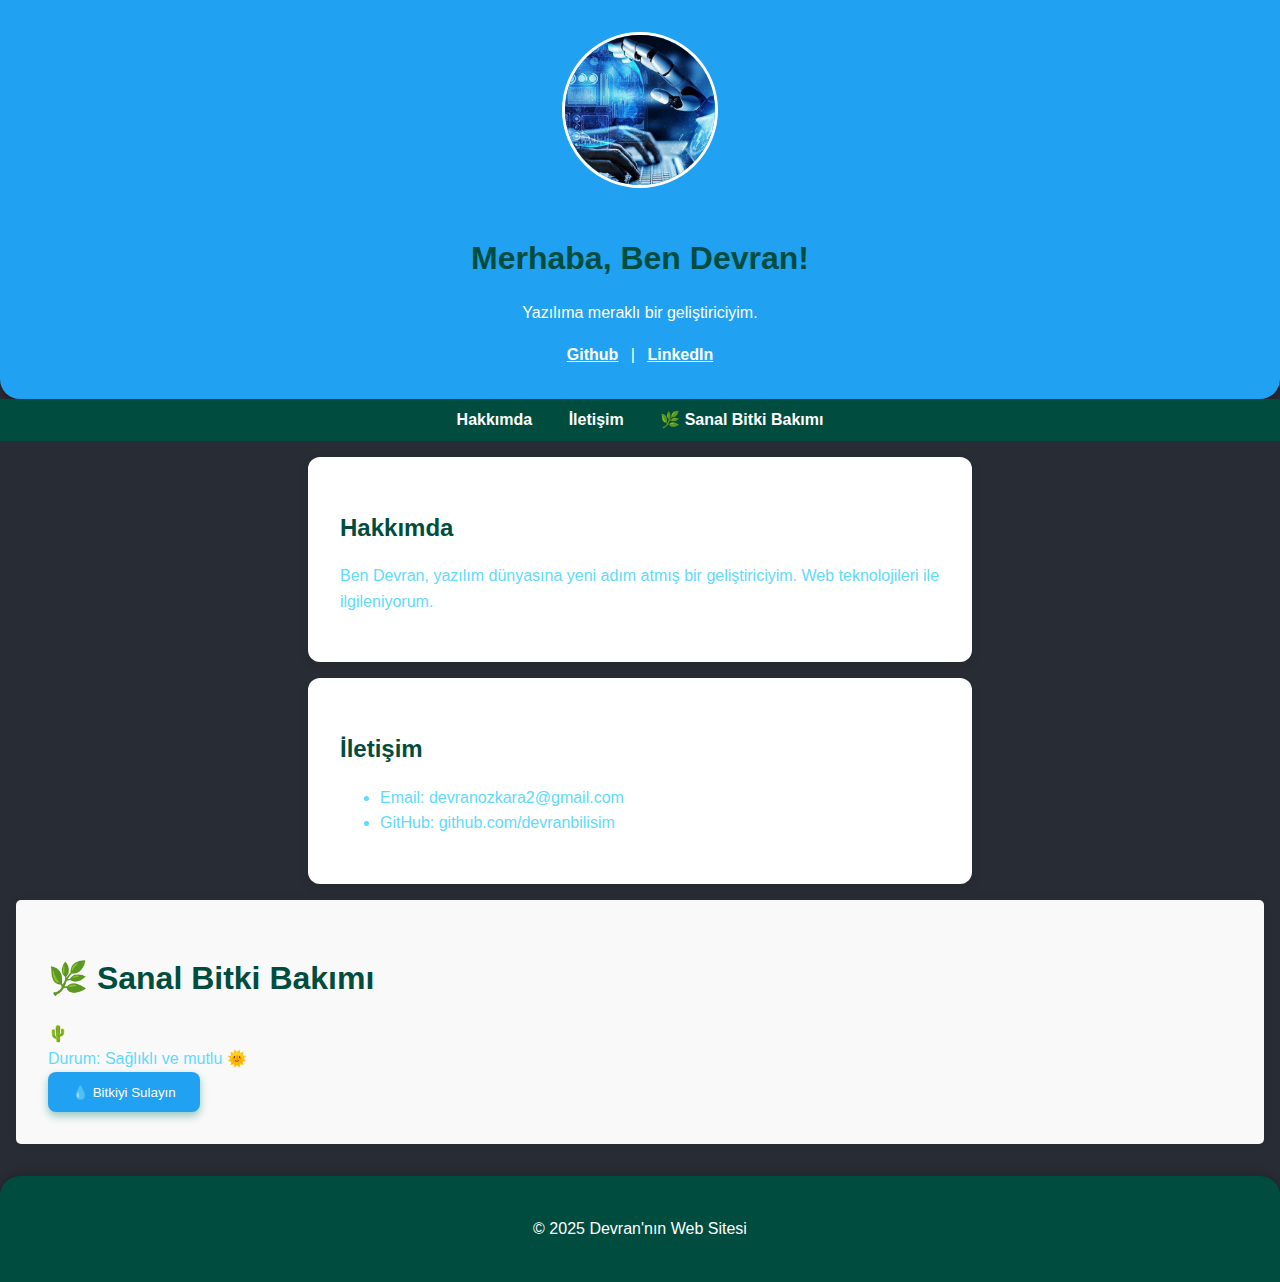
<file: index.html>
<!DOCTYPE html>
<html lang="tr">
<head>
  <meta charset="UTF-8" />
  <meta name="viewport" content="width=device-width, initial-scale=1" />
  <title>Benim Web Sitem</title>
  <link rel="stylesheet" href="style.css" />
  <link rel="icon" href="favicon.png" type="image/png" />
</head>
<body>
  <header>
    <img src="profil.jpg" alt="Profil Fotoğrafı" class="profil-foto" />
    <h1>Merhaba, Ben Devran!</h1>
    <p>Yazılıma meraklı bir geliştiriciyim.</p>
    <div class="sosyal-linkler">
      <a href="https://github.com/devranbilisim" target="_blank">Github</a> |
      <a href="https://linkedin.com/in/devran-bilisim" target="_blank">LinkedIn</a>
    </div>
  </header>

  <nav>
    <a href="#hakkimda">Hakkımda</a>
    <a href="#iletisim">İletişim</a>
    <a href="#bitkiBakimi">🌿 Sanal Bitki Bakımı</a>
  </nav>

  <section id="hakkimda" class="kart">
    <h2>Hakkımda</h2>
    <p>Ben Devran, yazılım dünyasına yeni adım atmış bir geliştiriciyim. Web teknolojileri ile ilgileniyorum.</p>
  </section>

  <section id="iletisim" class="kart">
    <h2>İletişim</h2>
    <ul>
      <li>Email: devranozkara2@gmail.com</li>
      <li>GitHub: github.com/devranbilisim</li>
    </ul>
  </section>

  <section id="bitkiBakimi">
    <h1>🌿 Sanal Bitki Bakımı</h1>
    <div id="bitki">🌵</div>
    <div id="durum">Durum: Sağlıklı</div>
    <button id="sulaBtn">💧 Bitkiyi Sulayın</button>
  </section>

  <footer>
    <p>&copy; 2025 Devran'nın Web Sitesi</p>
  </footer>

  <script src="script.js"></script>
</body>
</html>
</file>
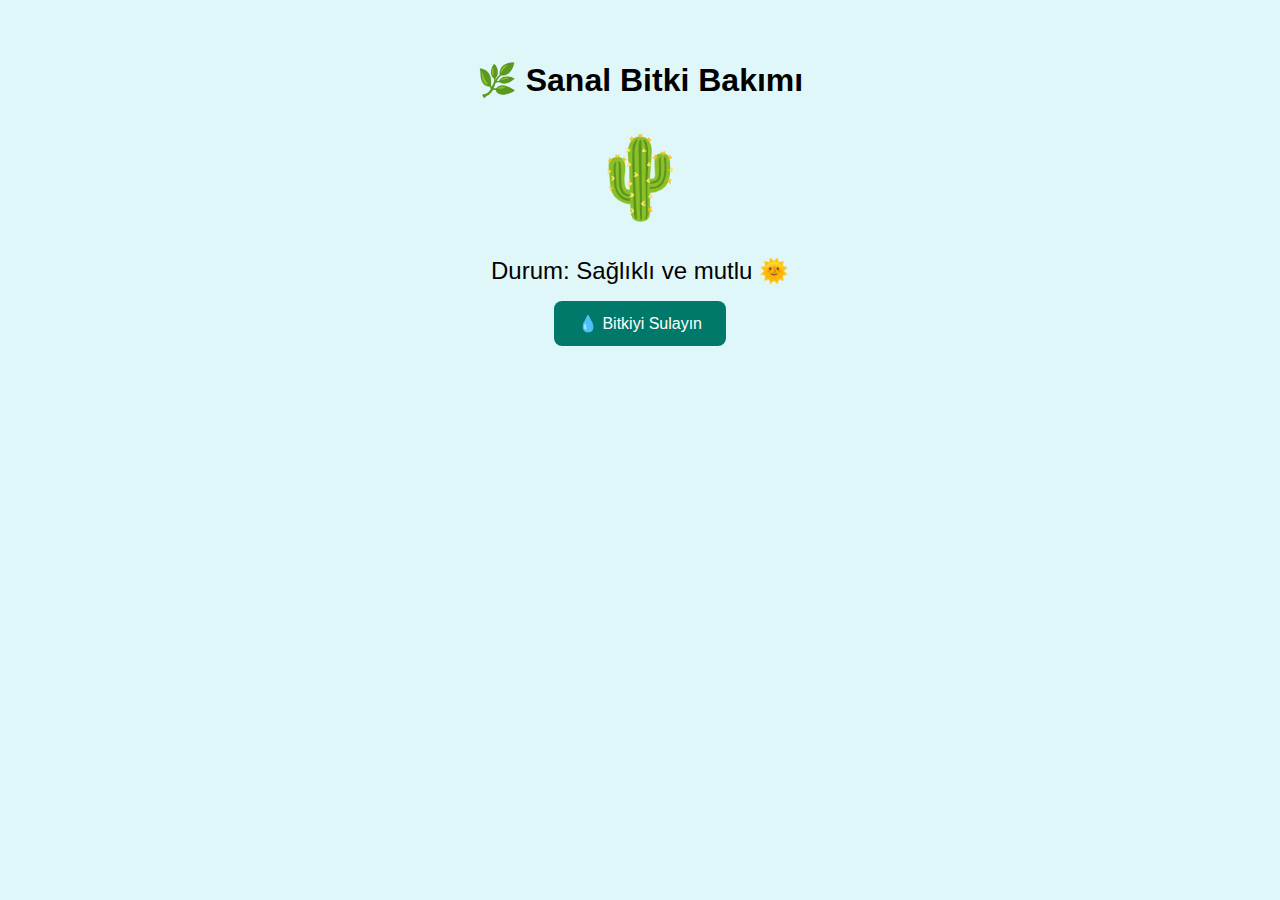
<file: bitki.html>
<!DOCTYPE html>
<html lang="tr">
<head>
  <meta charset="UTF-8" />
  <title>Sanal Bitki Bakımı</title>
  <style>
    body {
      font-family: Arial, sans-serif;
      text-align: center;
      padding: 2rem;
      background: #e0f7fa;
    }
    #bitki {
      font-size: 5rem;
      margin: 2rem 0;
      transition: transform 0.3s ease;
    }
    #durum {
      font-size: 1.5rem;
      margin-bottom: 1rem;
    }
    button {
      padding: 0.8rem 1.5rem;
      font-size: 1rem;
      background: #00796b;
      color: white;
      border: none;
      border-radius: 8px;
      cursor: pointer;
      transition: background 0.3s ease;
    }
    button:hover {
      background: #004d40;
    }
  </style>
</head>
<body>
  <h1>🌿 Sanal Bitki Bakımı</h1>
  <div id="bitki">🌵</div>
  <div id="durum">Durum: Sağlıklı</div>
  <button id="sulaBtn">💧 Bitkiyi Sulayın</button>

  <script>
    const bitkiEl = document.getElementById("bitki");
    const durumEl = document.getElementById("durum");
    const sulaBtn = document.getElementById("sulaBtn");

    // Bitki su seviyesi 0 - 5 arasında olacak
    // 0 = Çok susuz (solmuş), 5 = Çok sağlıklı
    let suSeviyesi = parseInt(localStorage.getItem("suSeviyesi")) || 5;
    let sonSulamaZamani = parseInt(localStorage.getItem("sonSulamaZamani")) || Date.now();

    // Sayfa her açıldığında zaman farkını hesapla ve su seviyesini düşür
    const MILLISEKUNDE_BIR_GUN = 1000 * 60 * 60 * 24;

    function guncelleDurum() {
      const simdi = Date.now();
      const fark = simdi - sonSulamaZamani;
      const gunFarki = Math.floor(fark / MILLISEKUNDE_BIR_GUN);

      suSeviyesi = Math.max(0, 5 - gunFarki); // Gün başına 1 azalsın
      localStorage.setItem("suSeviyesi", suSeviyesi);
      
      // Duruma göre emoji ve yazı ayarla
      if (suSeviyesi >= 4) {
        bitkiEl.textContent = "🌵"; // Sağlıklı kaktüs
        durumEl.textContent = "Durum: Sağlıklı ve mutlu 🌞";
        bitkiEl.style.transform = "scale(1)";
      } else if (suSeviyesi >= 2) {
        bitkiEl.textContent = "🌿"; // Orta seviyede
        durumEl.textContent = "Durum: Susuz kaldı, biraz sulamaya ihtiyacı var 💧";
        bitkiEl.style.transform = "scale(0.9)";
      } else if (suSeviyesi >= 1) {
        bitkiEl.textContent = "🍂"; // Zayıflamış, solgun yapraklar
        durumEl.textContent = "Durum: Çok susuz, acilen su ver! 🚨";
        bitkiEl.style.transform = "scale(0.8)";
      } else {
        bitkiEl.textContent = "💀"; // Bitki öldü 😢
        durumEl.textContent = "Durum: Bitkin soldu... 😞";
        bitkiEl.style.transform = "scale(0.7)";
      }
    }

    sulaBtn.addEventListener("click", () => {
      suSeviyesi = 5;
      sonSulamaZamani = Date.now();
      localStorage.setItem("suSeviyesi", suSeviyesi);
      localStorage.setItem("sonSulamaZamani", sonSulamaZamani);
      guncelleDurum();
      alert("Bitki sulandı! 🌊");
    });

    guncelleDurum();
  </script>
</body>
</html>
</file>
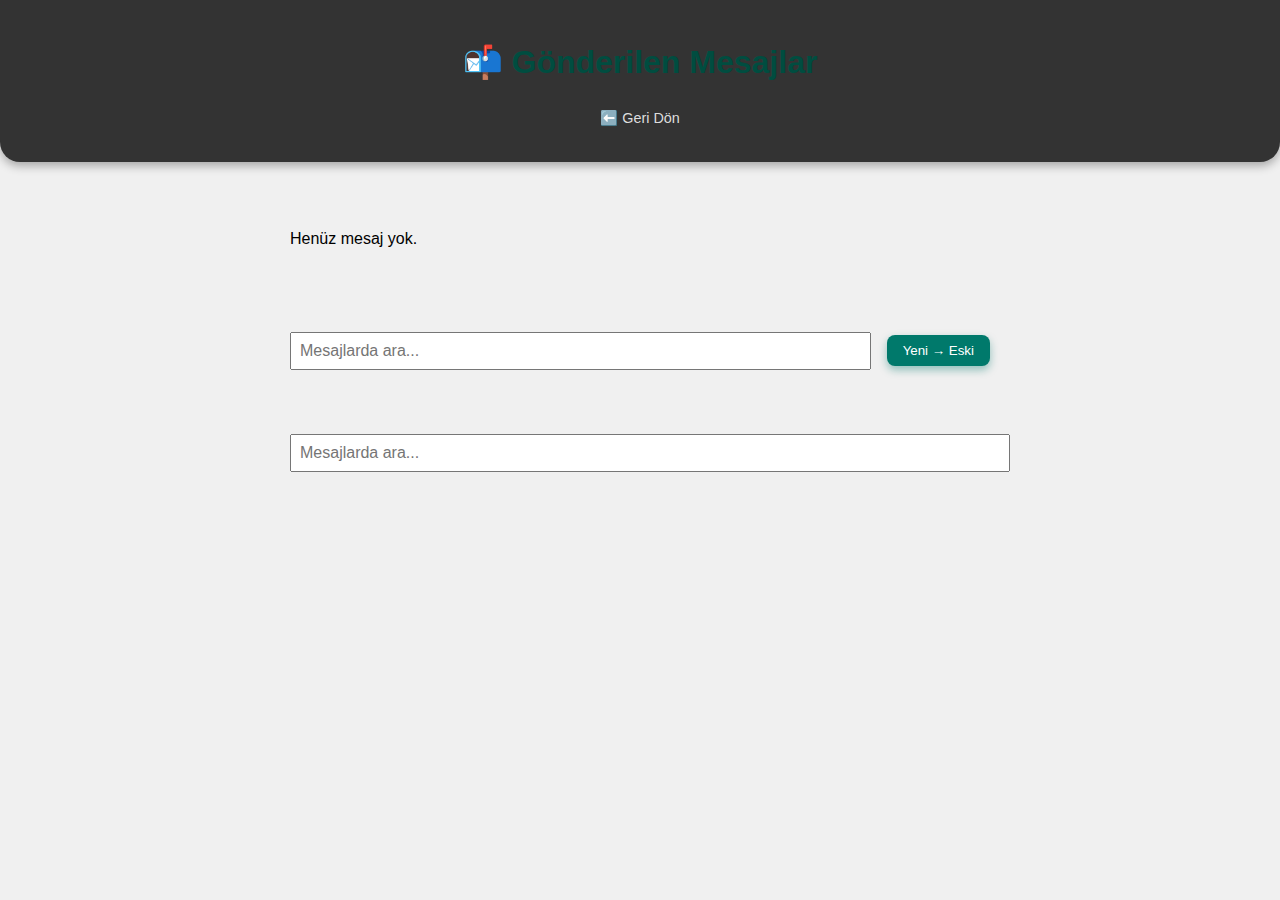
<file: mesajlar.html>
<!DOCTYPE html>
<html lang="tr">
<head>
  <meta charset="UTF-8" />
  <title>Gönderilen Mesajlar</title>
  <link rel="stylesheet" href="style.css" />
  <style>
    /* Hemen ufak stil ekleyelim */
    body {
      font-family: Arial, sans-serif;
      background: #f0f0f0;
      margin: 0;
      padding: 0;
    }
    header {
      background-color: #333;
      color: white;
      padding: 1rem 2rem;
    }
    header a {
      color: #ddd;
      text-decoration: none;
      font-size: 0.9rem;
    }
    main {
      max-width: 700px;
      margin: 2rem auto;
      padding: 1rem;
    }
    .mesaj-kart {
      background: white;
      border: 1px solid #ccc;
      border-radius: 5px;
      padding: 1rem;
      margin-bottom: 1rem;
    }
    .sil-buton {
      margin-top: 1rem;
      background-color: #ff4d4d;
      color: white;
      border: none;
      padding: 0.5rem 1rem;
      border-radius: 4px;
      cursor: pointer;
    }
    .sil-buton:hover {
      background-color: #cc0000;
    }
    .cevap-form input {
      border: 1px solid #ccc;
      border-radius: 4px;
      padding: 0.5rem;
      width: 70%;
    }
    .cevap-form button {
      background-color: #333;
      color: white;
      border: none;
      border-radius: 4px;
      margin-left: 0.5rem;
      cursor: pointer;
      padding: 0.5rem 1rem;
    }
    .cevap-goster {
      margin-top: 1rem;
      padding: 0.5rem;
      background: #e8f5e9;
      border-left: 4px solid green;
    }
  </style>
</head>
<body>
  <header>
    <h1>📬 Gönderilen Mesajlar</h1>
    <p><a href="index.html">⬅️ Geri Dön</a></p>
  </header>

  <main id="mesajListesi"></main>

  <script>
  document.addEventListener("DOMContentLoaded", () => {
    let mesajlar = JSON.parse(localStorage.getItem("mesajlar")) || [];
    const liste = document.getElementById("mesajListesi");

    if (mesajlar.length === 0) {
      liste.innerHTML = "<p>Henüz mesaj yok.</p>";
      return;
    }

    mesajlar.reverse().forEach((m, i) => {
      const gercekIndex = mesajlar.length - 1 - i;

      const kart = document.createElement("div");
      kart.style.border = "1px solid #ccc";
      kart.style.padding = "1rem";
      kart.style.marginBottom = "1rem";
      kart.style.borderRadius = "5px";
      kart.style.background = "#fff";

      kart.innerHTML = `
        <strong>${m.isim}</strong> <em>(${m.tarih})</em>
        <p>${m.mesaj}</p>
        ${m.cevap ? `<div style="margin-top:1rem; padding:0.5rem; background:#e8f5e9; border-left:4px solid green;">
          <strong>Cevap:</strong> ${m.cevap}
        </div>` : `
          <form class="cevap-form" data-id="${gercekIndex}" style="margin-top:1rem;">
            <input type="text" name="cevap" placeholder="Cevabınızı yazın..." required style="width:70%; padding:0.5rem;" />
            <button type="submit" style="padding:0.5rem;">Gönder</button>
          </form>
        `}
        <button class="sil-buton" data-id="${gercekIndex}" style="margin-top:1rem;">🗑️ Sil</button>
      `;

      liste.appendChild(kart);
    });

    // Silme
    liste.addEventListener("click", (e) => {
      if (e.target.classList.contains("sil-buton")) {
        const id = parseInt(e.target.getAttribute("data-id"));
        let mesajlar = JSON.parse(localStorage.getItem("mesajlar")) || [];
        mesajlar.splice(id, 1);
        localStorage.setItem("mesajlar", JSON.stringify(mesajlar));
        location.reload();
      }
    });

    // Cevap ekleme
    liste.addEventListener("submit", (e) => {
      if (e.target.classList.contains("cevap-form")) {
        e.preventDefault();
        const id = parseInt(e.target.getAttribute("data-id"));
        const cevap = e.target.cevap.value;

        let mesajlar = JSON.parse(localStorage.getItem("mesajlar")) || [];
        mesajlar[id].cevap = cevap;

        localStorage.setItem("mesajlar", JSON.stringify(mesajlar));
        location.reload();
      }
    });
  });
</script>

</body>
</html>
<div style="max-width:700px; margin: 2rem auto; padding: 1rem; display: flex; gap: 1rem; align-items: center;">
  <input id="aramaInput" type="text" placeholder="Mesajlarda ara..." style="flex: 1; padding: 0.5rem; font-size: 1rem;" />
  <button id="siralaBtn" style="padding: 0.5rem 1rem; cursor: pointer;">Yeni → Eski</button>
</div>

<!-- Arama alanını main içinin başına ekle -->
<div style="max-width:700px; margin: 2rem auto; padding: 1rem;">
  <input id="aramaInput" type="text" placeholder="Mesajlarda ara..." style="width: 100%; padding: 0.5rem; font-size: 1rem;"/>
</div>
</file>
<file: style.css>
:root {
  --ana-arka-plan: #ffffff;       /* Arka plan beyaz */
  --ana-yazi-rengi: #000000;      /* Ana yazı siyah */
  --baslik-rengi: #004d40;        /* Başlıklar için koyu yeşil */
  --link-rengi: #00796b;          /* Linkler için turkuaz */
  --buton-arka-plan: #00796b;     /* Buton arka planı */
  --buton-yazi-rengi: #ffffff;    /* Buton yazısı beyaz */
}

/* Body ve genel metin */
body {
  font-family: Arial, sans-serif;
  line-height: 1.6;
  margin: 0;
  padding: 0;
  background-color: var(--ana-arka-plan);
  color: var(--ana-yazi-rengi);
}

/* Scrollbar stili (Webkit destekli tarayıcılar için) */
body::-webkit-scrollbar {
  width: 10px;
}

body::-webkit-scrollbar-track {
  background: var(--ana-arka-plan);
}

body::-webkit-scrollbar-thumb {
  background: var(--buton-arka-plan);
  border-radius: 10px;
}

/* Header */
header {
  background: var(--buton-arka-plan);
  color: var(--buton-yazi-rengi);
  padding: 2rem;
  text-align: center;
  box-shadow: 0 4px 10px rgba(0, 0, 0, 0.3);
  border-radius: 0 0 20px 20px;
}

/* Navigasyon */
nav {
  background-color: #004d40;
  text-align: center;
  padding: 0.5rem;
}

nav a {
  color: var(--buton-yazi-rengi);
  text-decoration: none;
  margin: 0 1rem;
  font-weight: 600;
  padding-bottom: 3px;
  position: relative;
}

nav a::after {
  content: "";
  position: absolute;
  width: 0;
  height: 2px;
  bottom: 0;
  left: 0;
  background: #a7ffeb;
  transition: width 0.3s ease;
}

nav a:hover::after {
  width: 100%;
}

/* Section */
section {
  padding: 2rem;
  background-color: #f9f9f9;
  margin: 1rem;
  border-radius: 5px;
  color: var(--ana-yazi-rengi);
  box-shadow: 0 0 10px rgba(0,0,0,0.05);
}

/* Kart sınıfı - Hakkımda ve İletişim bölümleri için */
.kart {
  background-color: #fff;
  box-shadow: 0 4px 10px rgba(0,0,0,0.1);
  border-radius: 12px;
  padding: 2rem;
  margin: 1rem auto;
  max-width: 600px;
  transition: box-shadow 0.3s ease;
}

.kart:hover {
  box-shadow: 0 8px 20px rgba(0,0,0,0.15);
}

/* Footer */
footer {
  text-align: center;
  padding: 1.5rem;
  background-color: #004d40;
  color: var(--buton-yazi-rengi);
  font-weight: 500;
  border-radius: 20px 20px 0 0;
  margin-top: 2rem;
  box-shadow: 0 -2px 10px rgba(0, 0, 0, 0.2);
}

/* Profil Fotoğrafı */
.profil-foto {
  width: 150px;
  height: 150px;
  border-radius: 50%;
  margin-bottom: 1rem;
  object-fit: cover;
  border: 3px solid var(--buton-yazi-rengi);
}

/* Sosyal linkler */
.sosyal-linkler a {
  color: var(--buton-yazi-rengi);
  margin: 0 0.5rem;
  text-decoration: underline;
  font-weight: 600;
}

/* Form girişleri */
form input, form textarea {
  width: 100%;
  padding: 0.5rem;
  margin-bottom: 1rem;
  border: 1px solid #ccc;
  border-radius: 5px;
  font-family: inherit;
  color: var(--ana-yazi-rengi);
  background-color: #fff;
}

/* Form butonları */
form button {
  background-color: var(--buton-arka-plan);
  color: var(--buton-yazi-rengi);
  border: none;
  padding: 0.7rem 1.5rem;
  border-radius: 5px;
  cursor: pointer;
  transition: background-color 0.3s ease;
}

form button:hover {
  background-color: #004d40;
}

/* Responsive */
@media (max-width: 600px) {
  body {
    font-size: 16px;
  }

  header, section {
    padding: 1rem;
  }

  nav a {
    display: block;
    margin: 0.5rem 0;
  }

  .profil-foto {
    width: 100px;
    height: 100px;
  }

  .kart {
    max-width: 90%;
    padding: 1rem;
  }
}

/* Başlıklar */
h1, h2 {
  color: var(--baslik-rengi);
  font-weight: 700;
  margin-bottom: 1rem;
}

/* Buton stili gelişmiş */
button {
  background-color: var(--buton-arka-plan);
  color: var(--buton-yazi-rengi);
  border: none;
  padding: 0.8rem 1.5rem;
  border-radius: 8px;
  cursor: pointer;
  box-shadow: 0 4px 8px rgba(0, 121, 107, 0.4);
  transition: transform 0.2s ease, box-shadow 0.3s ease;
}

button:hover {
  box-shadow: 0 6px 12px rgba(0, 121, 107, 0.6);
  transform: scale(1.05);
}

button:active {
  transform: scale(0.95);
  box-shadow: 0 3px 6px rgba(0, 121, 107, 0.3);
}
</file>
